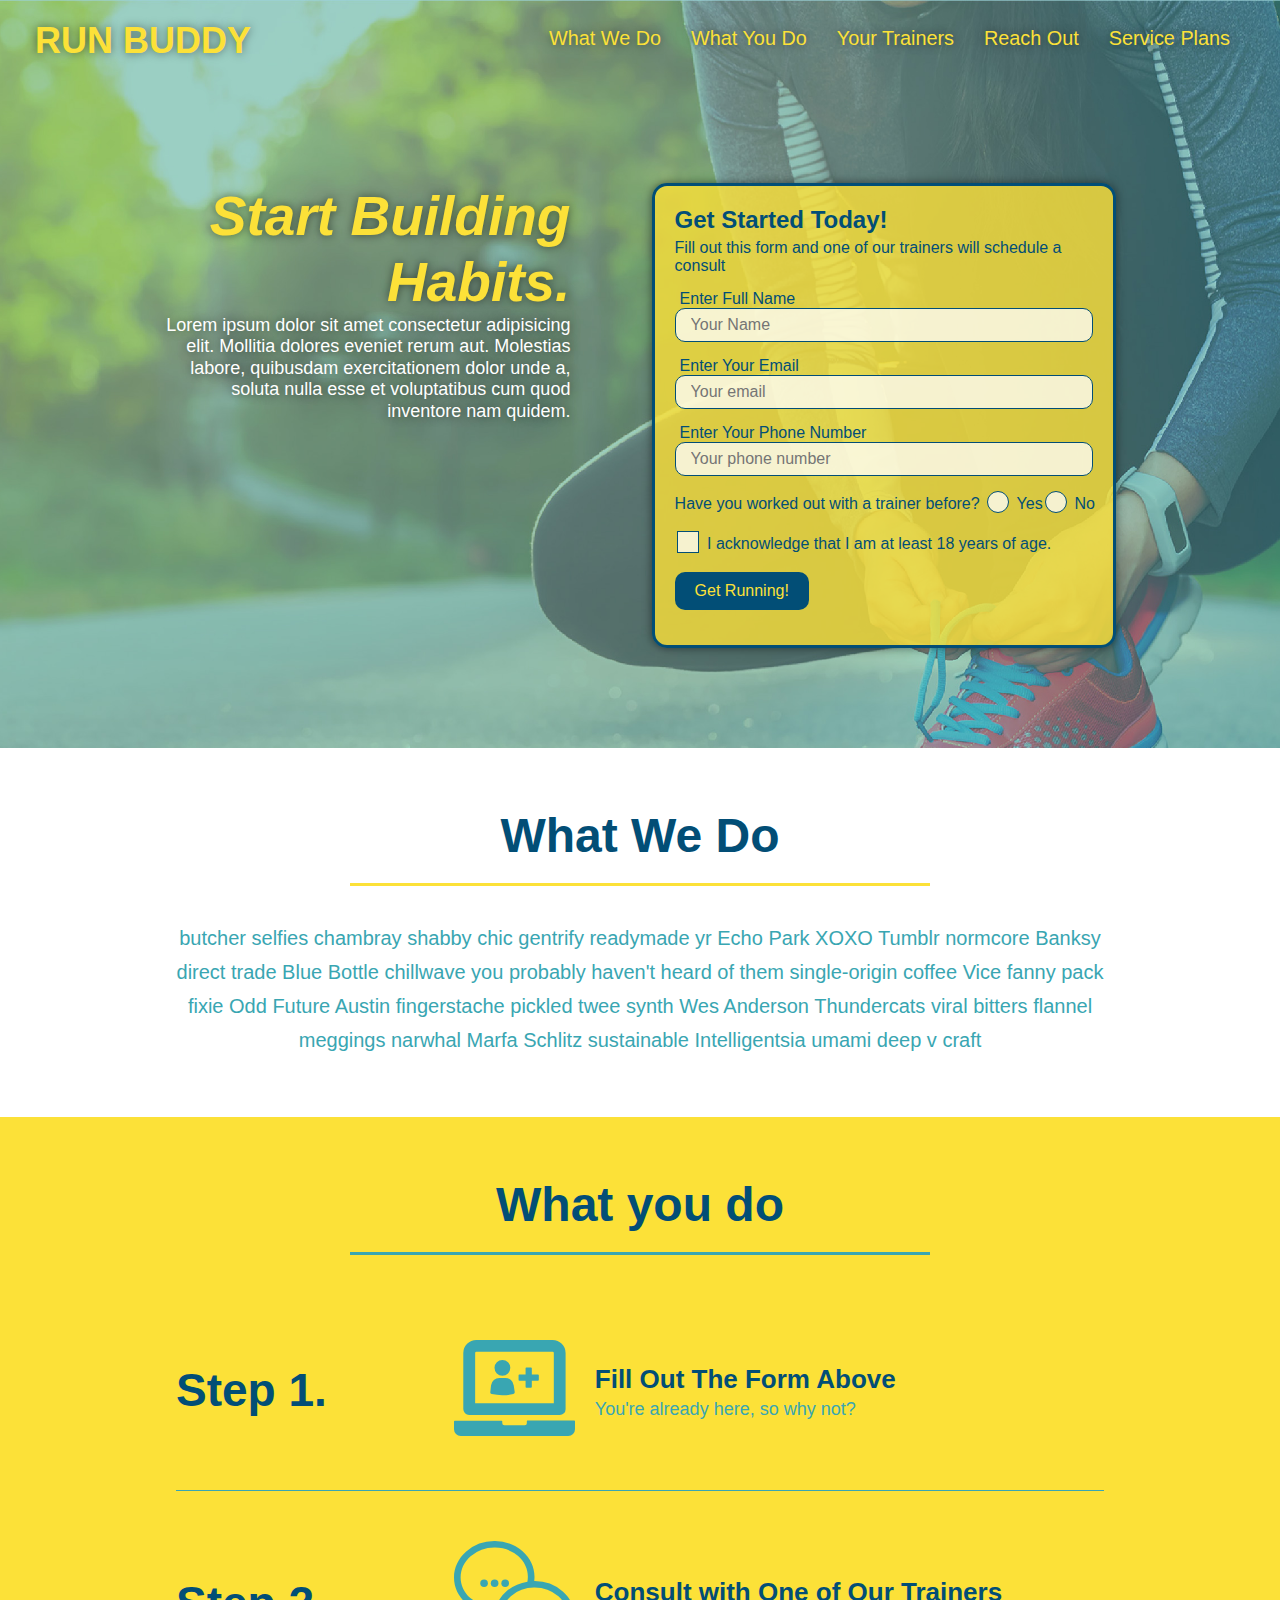
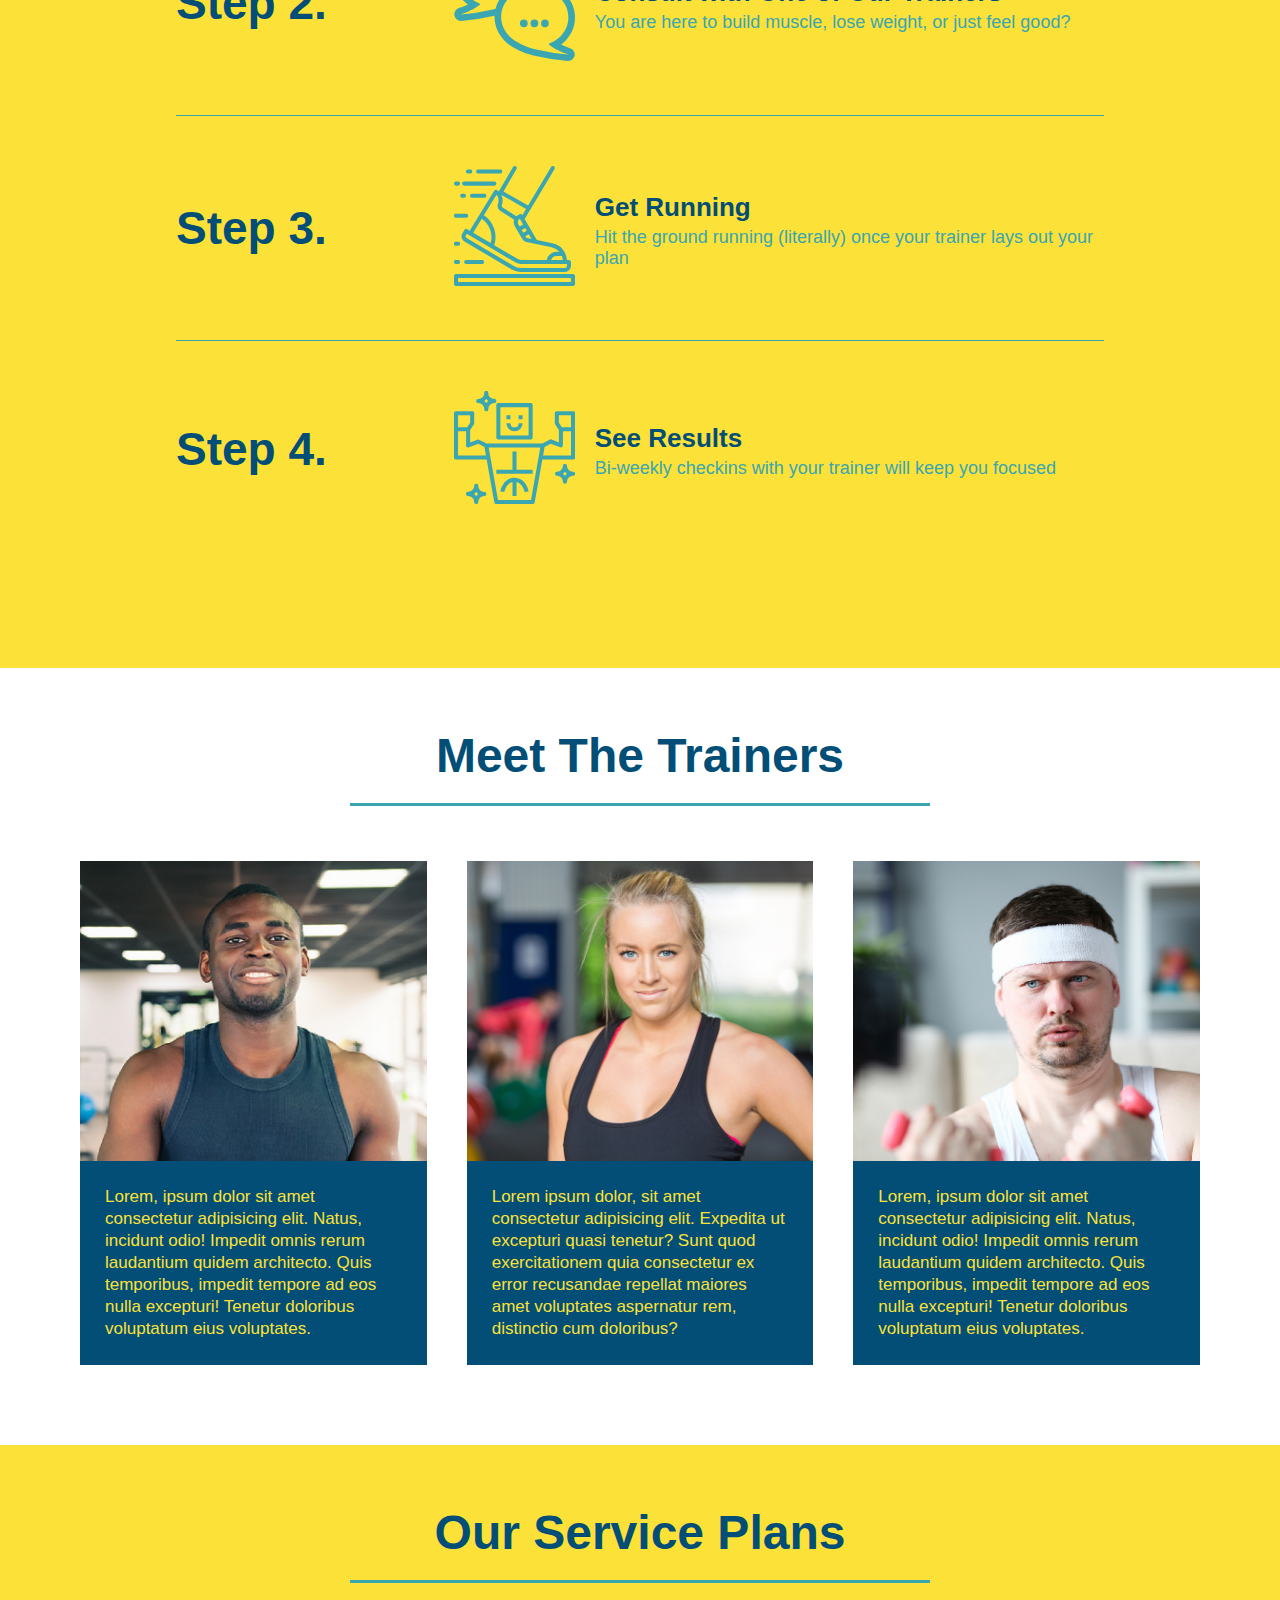
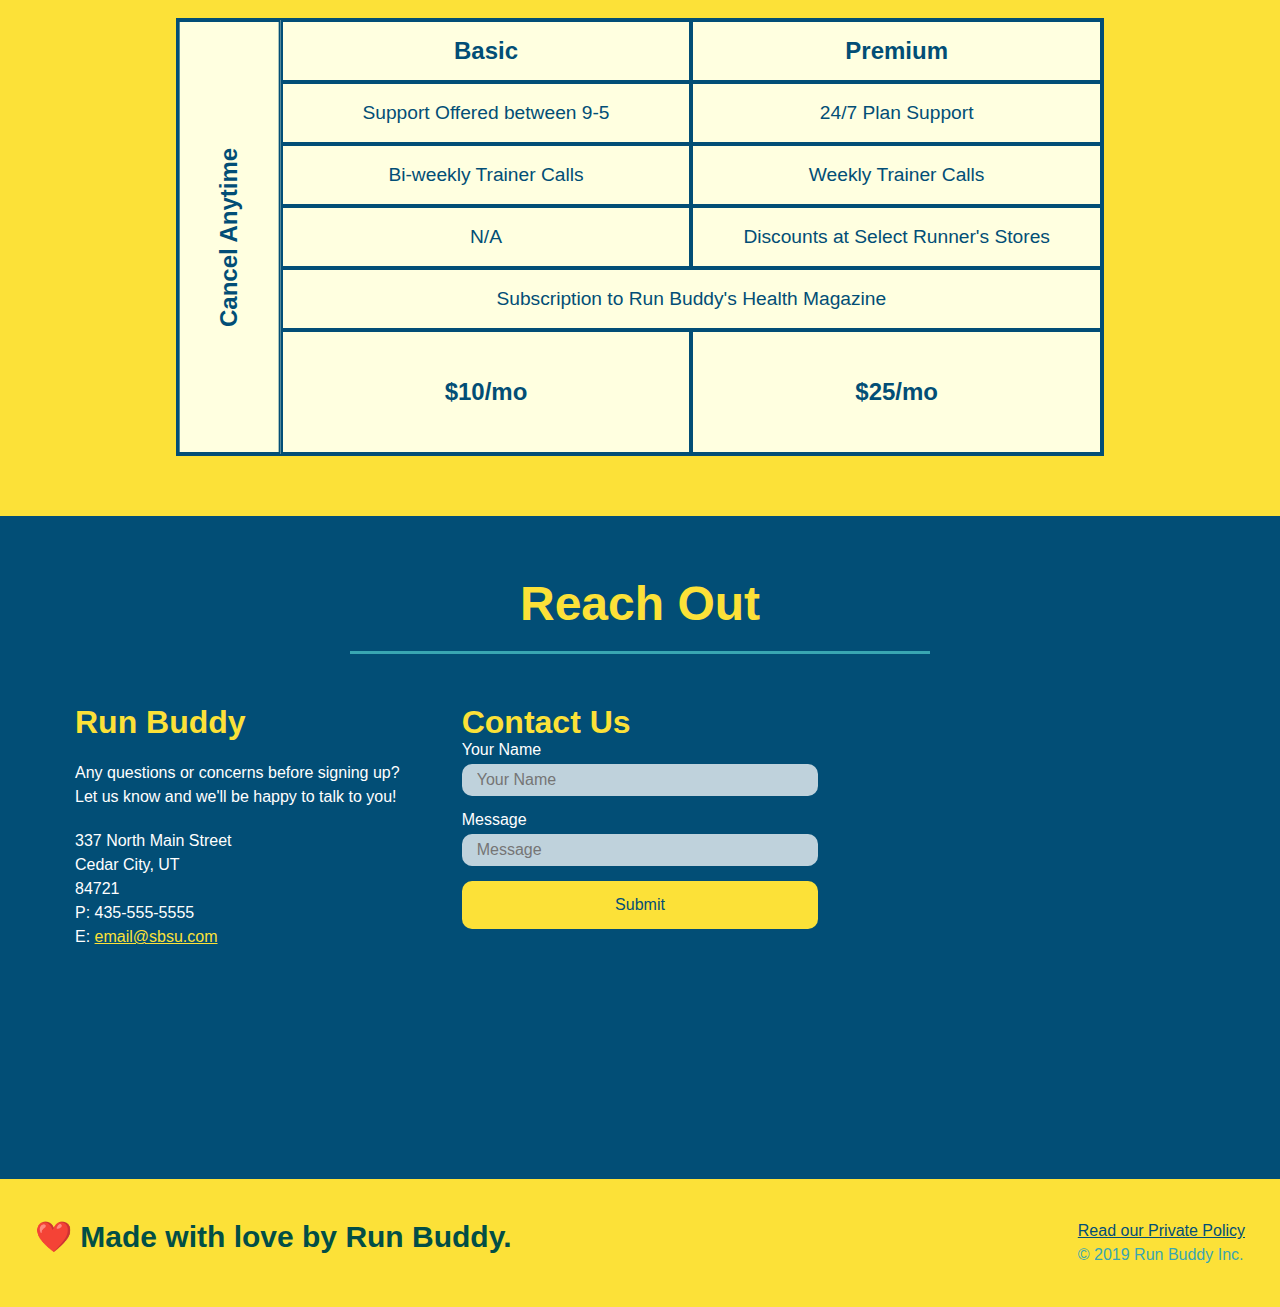
<file: index.html>
<!DOCTYPE html>
<html lang = 'en'>
    <head>
        <meta charset = 'UTF-8'/>
        <meta name="viewport" content="width=device-width, initial-scale=1.0" />
        <title>Run Buddy</title>
        <!--Stylesheet-->
        <link rel = 'stylesheet' href = 'assets/css/style.css'>
    </head>
    <body>
        <header>
            <h1>
               RUN BUDDY
            </h1>
            <nav>
                <!--Unordered List Element-->
                <ul>
                <!--List Item Element-->
                    <li>
                    <!--A link element-->
                        <a href='#what-we-do'>What We Do</a>
                    </li>
                    <li>
                        <a href='#what-you-do'>What You Do</a>
                    </li>
                    <li>
                        <a href='#your-trainers'>Your Trainers</a>
                    </li>
                    <li>
                        <a href='#reach-out'>Reach Out</a>
                    </li>
                    <li>
                        <a href='#service-plans'>Service Plans</a>
                    </li>
                </ul>
            </nav>
        </header>

        <!--hero/jumbotron-->
        <section class='hero'>
            <div class='hero-cta'>
                <!--New Hero text requested by Marketing Team -- Aug 1, 2020-->
                <h2>Start Building Habits.</h2>
                <p>Lorem ipsum dolor sit amet consectetur adipisicing elit. Mollitia dolores eveniet rerum aut. Molestias labore, quibusdam exercitationem dolor unde a, soluta nulla esse et voluptatibus cum quod inventore nam quidem.</p>
            </div>
            <div class='hero-form'>
                <h3>Get Started Today!</h3>
                <p>Fill out this form and one of our trainers will schedule a consult</p>
                <!--Beginning of the form-->
                <form>
                    <label for='name'>Enter Full Name</label>
                    <input class="form-input" type='text' placeholder="Your Name" name='name' id='name'>
                    <label for = 'email'>Enter Your Email</label>
                    <input class="form-input" type='email' placeholder='Your email' name='email' id='name'>
                    <label for="phone">Enter Your Phone Number</label>
                    <input class="form-input" type='tel' placeholder='Your phone number' name='phone' id='phone'>
                    <p>
                    Have you worked out with a trainer before?
                    <span class='radio-wrapper'>
                        <input type='radio' name='trainer-confirm' id='trainer-yes'>
                        <label for='trainer-yes'> Yes</label>
                    </span>
                    <span class='radio-wrapper'>
                        <input type='radio' name='trainer-confirm' id='trainer-no'>
                        <label for='trainer-no'> No</label>
                    </span>
                    </p>
                    <p>
                    <span class='checkbox-wrapper'>
                        <input type='checkbox' name='age-sign' id='age-confirm'>
                        <label for='age-confirm'>I acknowledge that I am at least 18 years of age. </label>
                    </span>
                    </p>
                    <p>
                    <button type='submit'>
                        Get Running!
                    </button>
                    </p>
                </form>
            </div>
        </section>

        <!--'what we do' section-->
        <section id='what-we-do' class='intro'>
            <div class = 'flex-row'>
            <h2 class='section-title primary-border'>What We Do</h2>
            </div>
            <div class='flex-row'>
            <p>
                butcher selfies chambray shabby chic gentrify readymade yr Echo Park XOXO Tumblr normcore Banksy direct trade Blue Bottle chillwave you probably haven't heard of them single-origin coffee Vice fanny pack fixie Odd Future Austin fingerstache pickled twee synth Wes Anderson Thundercats viral bitters flannel meggings narwhal Marfa Schlitz sustainable Intelligentsia umami deep v craft
            </p>
            </div>
        </section>

        <!--'what you do' section-->
        <section id='what-you-do' class='steps'>
            <div class = 'flex-row'>
            <h2 class='section-title secondary-border'>What you do</h2>
            </div>
            <div class= 'step'>
                <h3>Step 1.</h3>
                <div class='step-info'>
                    <div class='step-img'>
                        <img src='./assets/images/step-1.svg' alt=''/>
                    </div>
                    <div class='step-text'>
                        <h4>Fill Out The Form Above</h4>
                        <p>You're already here, so why not?</p>
                    </div>
                </div>
            </div>
            <div class= 'step'>
                <h3>Step 2.</h3>
                <div class='step-info'>
                    <div class='step-img'>
                        <img src='./assets/images/step-2.svg' alt=''/>
                    </div>
                    <div class='step-text'>
                        <h4>Consult with One of Our Trainers</h4>
                        <p>You are here to build muscle, lose weight, or just feel good?</p>
                    </div>
                </div>
            </div>
            <div class= 'step'>
                <h3>Step 3.</h3>
                <div class='step-info'>
                    <div class='step-img'>
                        <img src='./assets/images/step-3.svg' alt=''/>
                    </div>
                    <div class='step-text'>
                        <h4>Get Running</h4>
                        <p>Hit the ground running (literally) once your trainer lays out your plan</p>
                    </div>
                </div>
            </div>
            <div class= 'step'>
                <h3>Step 4.</h3>
                <div class='step-info'>
                    <div class='step-img'>
                        <img src='./assets/images/step-4.svg' alt=''/>
                    </div>
                    <div class='step-text'>
                        <h4>See Results</h4>
                        <p>Bi-weekly checkins with your trainer will keep you focused</p>
                    </div>
                </div>
            </div>
        </section>

        <!--'meet the trainers' section-->
        <section id = "your-trainers" >
            <div class = 'flex-row'>
            <h2 class='section-title secondary-border'>Meet The Trainers</h2>
            </div>
            <!--First Trainer-->
            <div class="trainers">
            <article class='trainer'>
                <div class='trainer-img trainer-1'>
                    <div>
                    <h3 class='trainer-name'>Arron Stephens</h3>
                    <h4 class='trainer-role'>Speed/Strength</h4>
                    </div>
                </div>
                <div class='trainer-bio'>
                    <h3 class='trainer-name'>Arron Stephens</h3>
                    <h4 class='trainer-role'>Speed/Strength</h4>
                    <p>
                        Lorem, ipsum dolor sit amet consectetur adipisicing elit. Natus, incidunt odio! Impedit omnis rerum laudantium quidem architecto. Quis temporibus, impedit tempore ad eos nulla excepturi! Tenetur doloribus voluptatum eius voluptates.
                    </p>
                </div>
            </article>
            <!--Second Trainer-->
            <article class='trainer'>
                <div class='trainer-img trainer-2'>
                    <div>
                    <h3 class='trainer-name'>Joanna Gill</h3>
                    <h4 class='trainer-role'>Endurance</h4>
                    </div>
                </div>
                <div class='trainer-bio'>
                    <h3 class='trainer-name'>Joanna Gill</h3>
                    <h4 class='trainer-role'>Endurance</h4>
                    <p>
                        Lorem ipsum dolor, sit amet consectetur adipisicing elit. Expedita ut excepturi quasi tenetur? Sunt quod exercitationem quia consectetur ex error recusandae repellat maiores amet voluptates aspernatur rem, distinctio cum doloribus?
                    </p>
                </div>
            </article>
            <!--Third Trainer-->
            <article class='trainer'>
                <div class='trainer-img trainer-3'>
                    <div>
                    <h3 class='trainer-name'>Harry 'The Headband' Smith</h3>
                    <h4 class='trainer-role'>Strength</h4>
                    </div>
                </div>
                <div class='trainer-bio'>
                    <h3 class='trainer-name'>Harry 'The Headband' Smith</h3>
                    <h4 class='trainer-role'>Strength</h4>
                    <p>
                        Lorem, ipsum dolor sit amet consectetur adipisicing elit. Natus, incidunt odio! Impedit omnis rerum laudantium quidem architecto. Quis temporibus, impedit tempore ad eos nulla excepturi! Tenetur doloribus voluptatum eius voluptates.
                    </p>
                </div>
            </article>
            </div>
        </section>
    
        <section id='service-plans' class='services'>
            <h2 class='section-title secondary-border' >Our Service Plans</h2>
            <div class='service-grid-wrapper'>
                <div class='service-grid-container'>
                    <div class='service-grid-item grid-head basic'>Basic</div>
                    <div class='service-grid-item grid-head premium'>Premium</div>
                    <div class='service-grid-item basic'>Support Offered between 9-5</div>
                    <div class='service-grid-item premium'>24/7 Plan Support</div>
                    <div class='service-grid-item basic'>Bi-weekly Trainer Calls</div>
                    <div class='service-grid-item premium'>Weekly Trainer Calls</div>
                    <div class='service-grid-item basic'>N/A</div>
                    <div class='service-grid-item premium'>Discounts at Select Runner's Stores</div>
                    <div class='service-grid-item both '>Subscription to Run Buddy's Health Magazine</div>
                    <div class='service-grid-item grid-price basic'>$10/mo</div>
                    <div class='service-grid-item grid-price premium'>$25/mo</div>
                    <div class='service-grid-item cancel'>Cancel Anytime</div>
                    
                </div>
            </div>

        </section>
        <!--'reach out' section-->
        <section id='reach-out' class ='contact'>
            <div class = 'flex-row'>
            <h2 class='section-title secondary-border' >Reach Out</h2>
            </div>
            <div class='contact-info'>
            <div>
                <h3>Run Buddy</h3>
                <p>
                    Any questions or concerns before signing up?
                    <br />
                    Let us know and we'll be happy to talk to you!
                </p>

                <address>
                    337 North Main Street <br />
                    Cedar City, UT <br />
                    84721 <br />
                    P: 435-555-5555 <br />
                    E: <a href = 'mailto:yes@google.com'>email@sbsu.com</a>
                </address>

            </div>
<!--New Contact Form requested from Sales Team -- Aug 1, 2020-->
            <div class='contact-form'>
                <h3>Contact Us</h3>
                <form>
                    <label for='contact-name'>Your Name</label>
                    <input type='text' id='contact-name' placeholder='Your Name' for='name'/>

                    <label for='contact-message'>Message</label>
                    <input type='textarea'  id='contact-message' placeholder = 'Message' rows='4' col='30'>

                    <button type='submit'>Submit</button>
                </form>
            </div>

            <iframe src="https://www.google.com/maps/embed?pb=!1m18!1m12!1m3!1d3157.5242535482143!2d-113.06472458506946!3d37.68388522515731!2m3!1f0!2f0!3f0!3m2!1i1024!2i768!4f13.1!3m3!1m2!1s0x80b561a5a0c14a91%3A0xc4d1eabc62344f49!2s377%20N%20Main%20St%2C%20Cedar%20City%2C%20UT%2084721!5e0!3m2!1sen!2sus!4v1595877227488!5m2!1sen!2sus" 
                height: 600px;
                width: 600px;
                style="border:0;" 
                allowfullscreen 
                aria-hidden="false" 
                tabindex="0"></iframe>
                

                
            </div>
        </section>

        <!--Footer-->
        <footer>
            <h2>❤️ Made with love by Run Buddy.</h2>
            <div>
            <a href = '#'>Read our Private Policy</a><br>
            &copy; 2019 Run Buddy Inc.
            </div>
        </footer>
    </body>
</html>
</file>
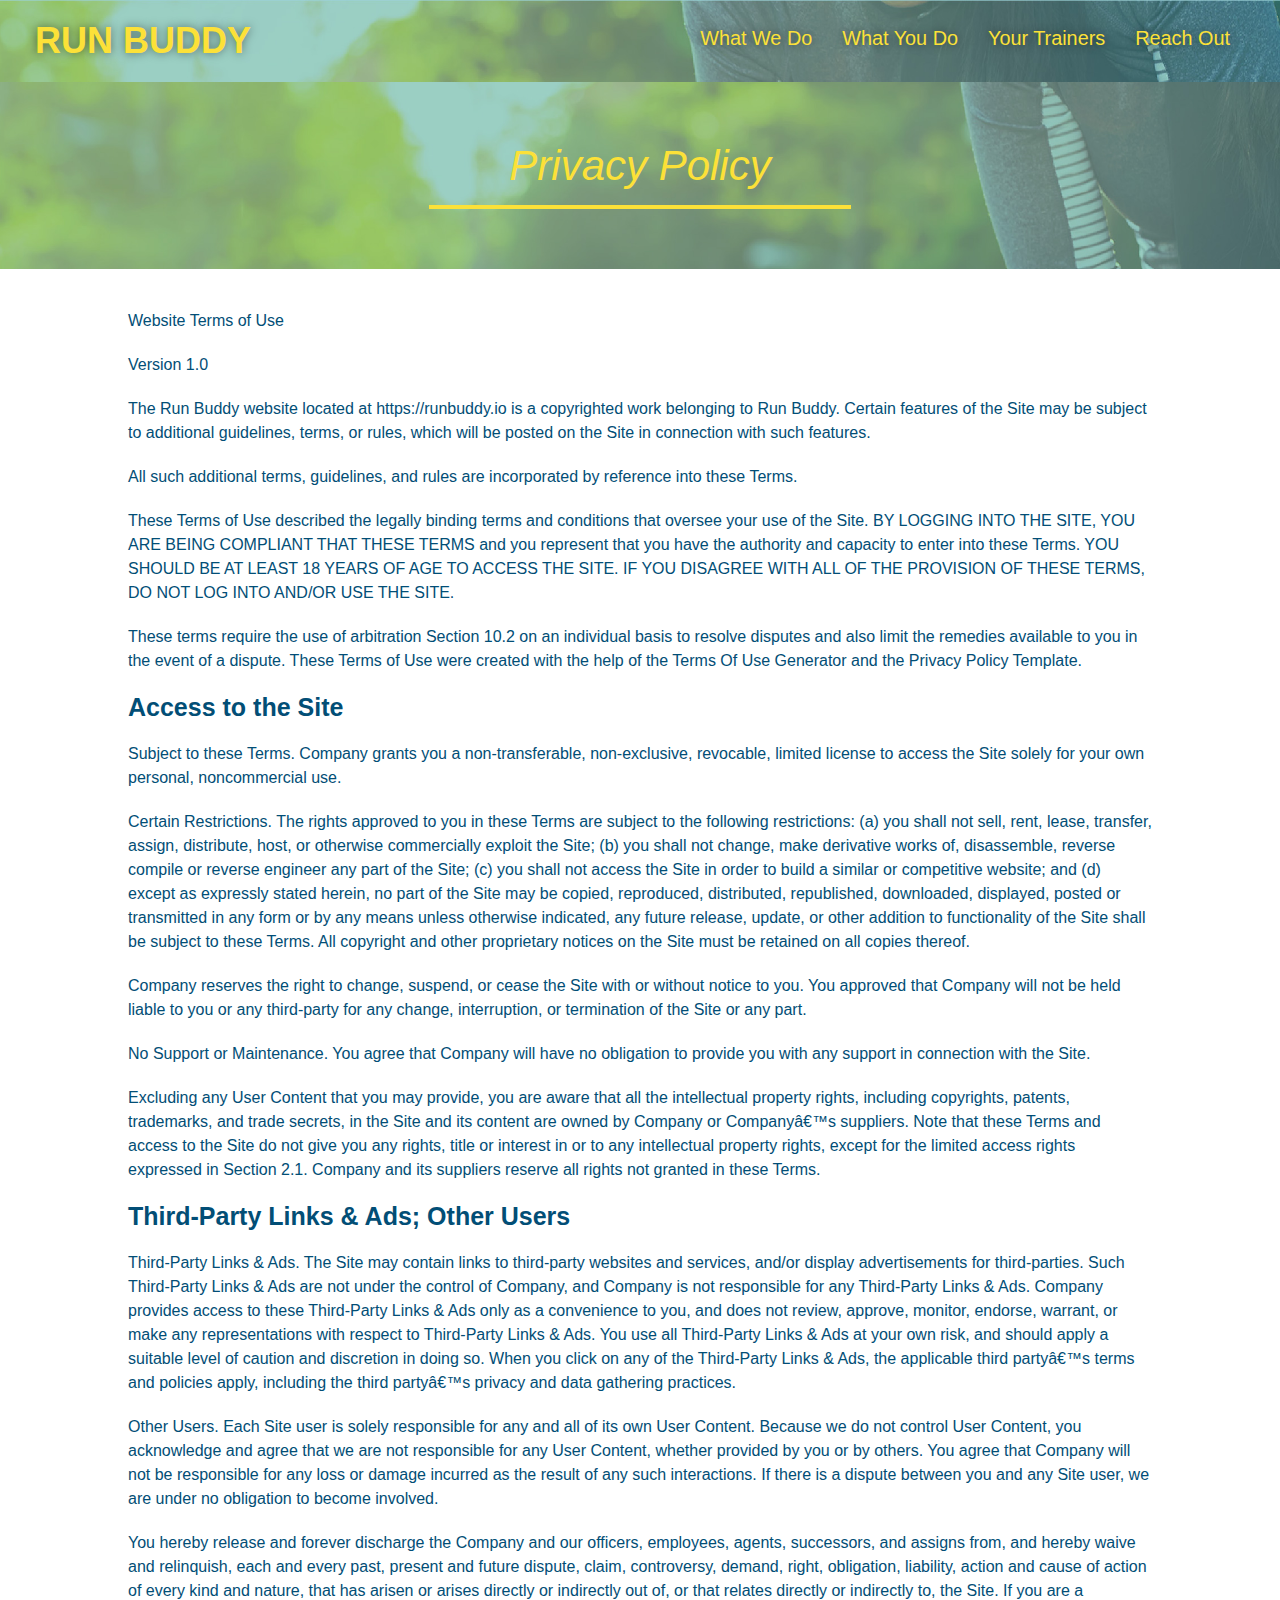
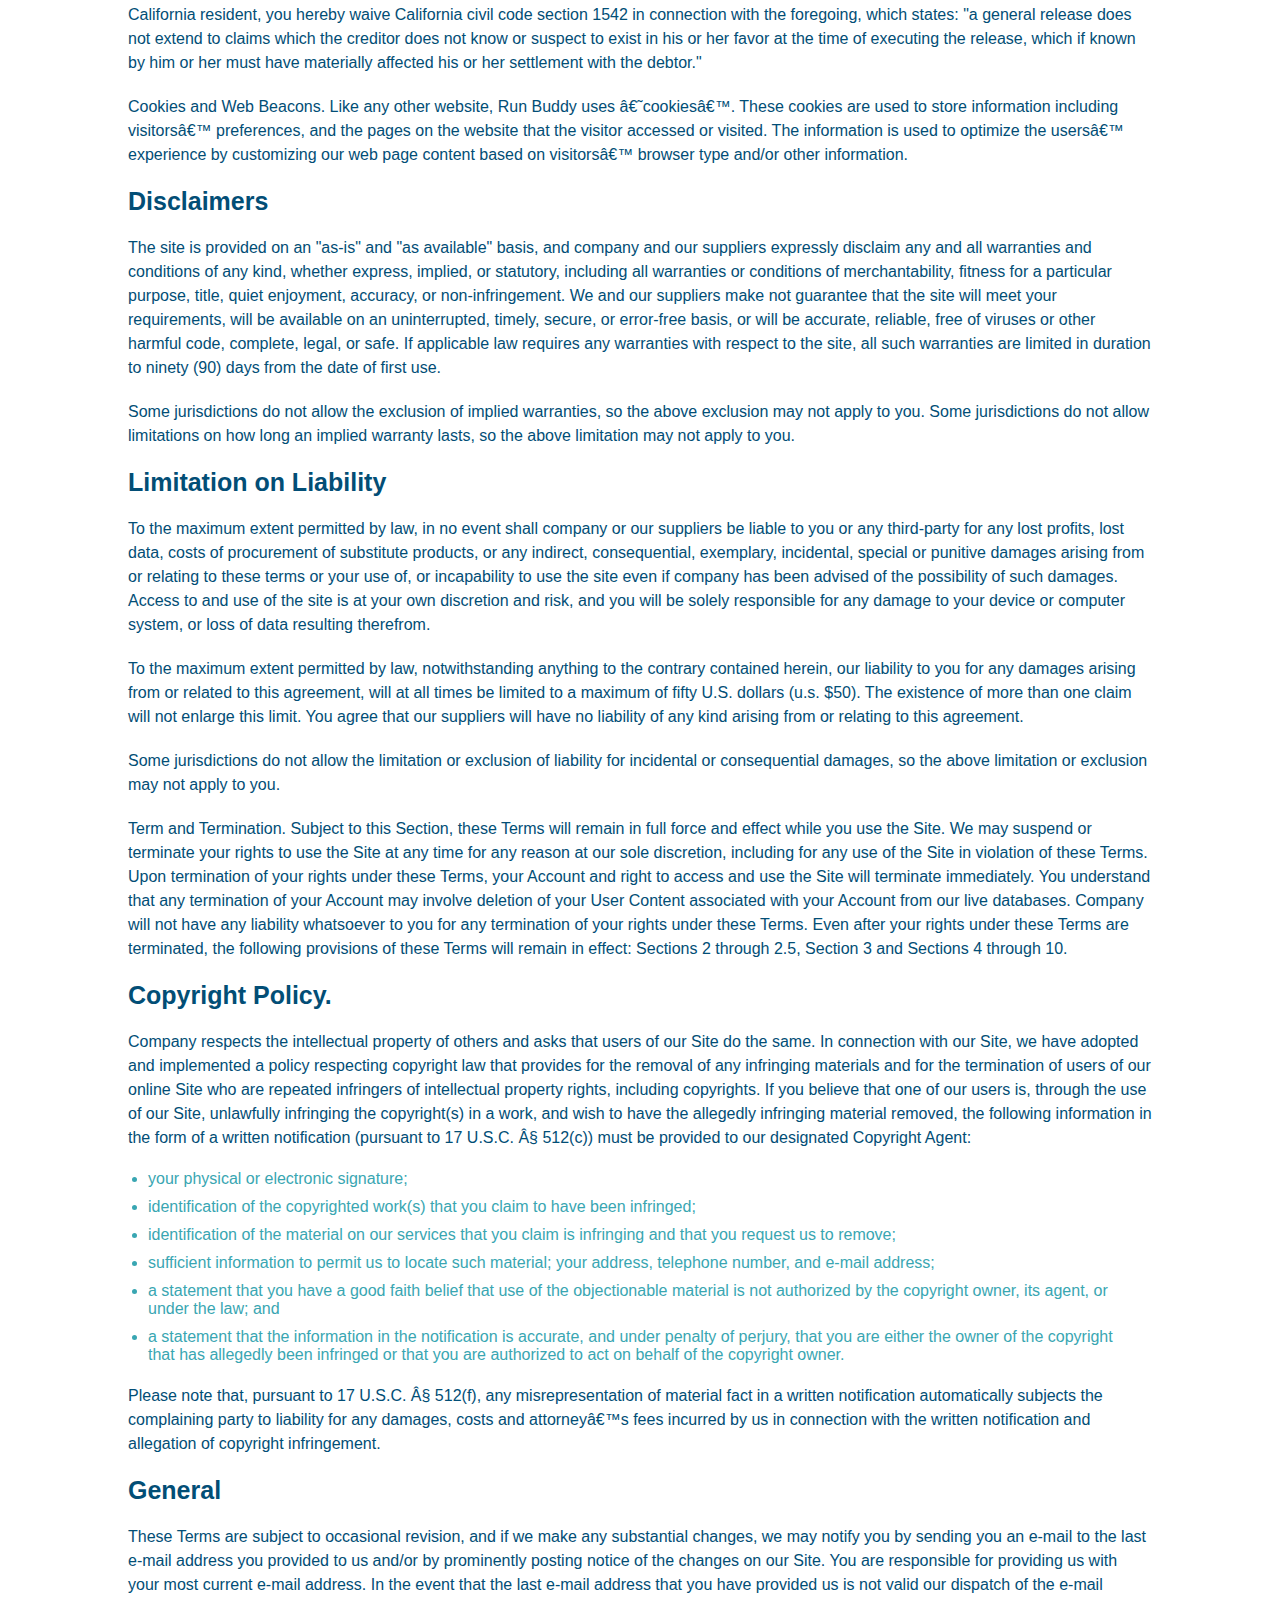
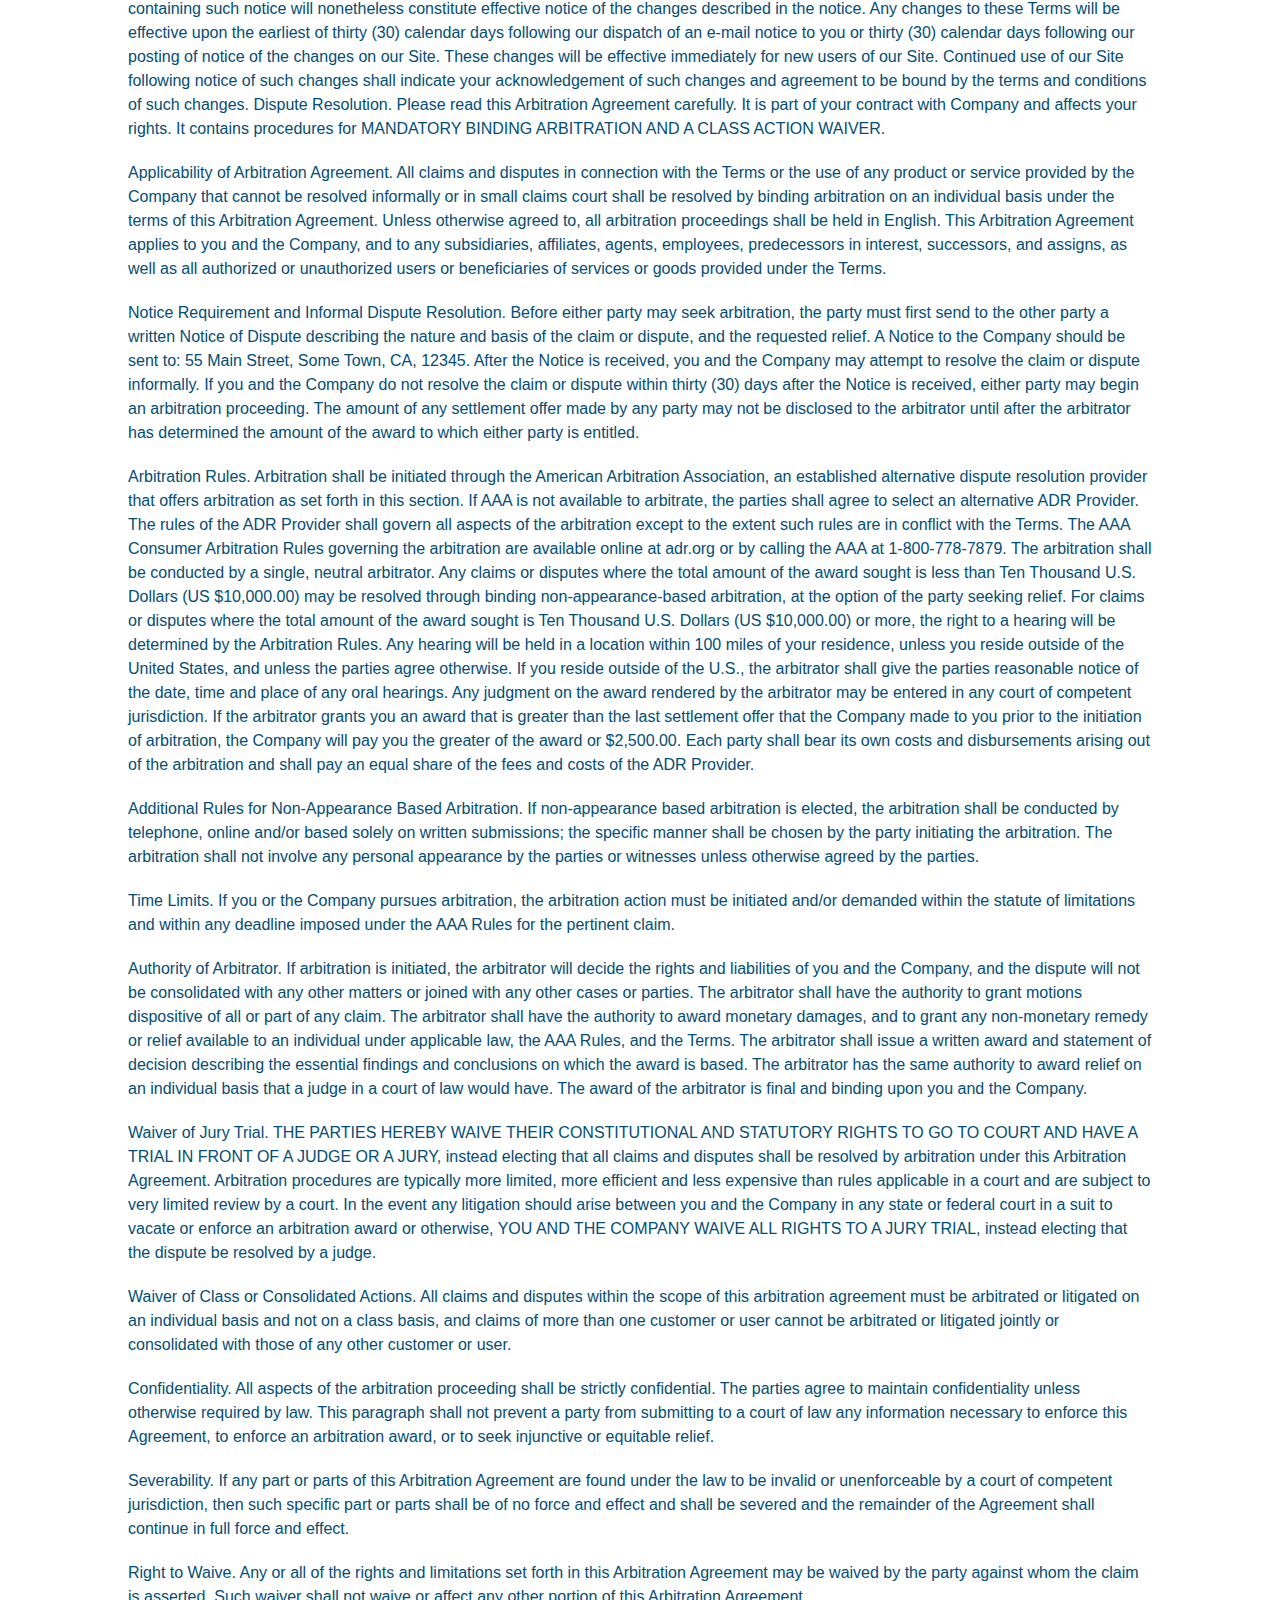
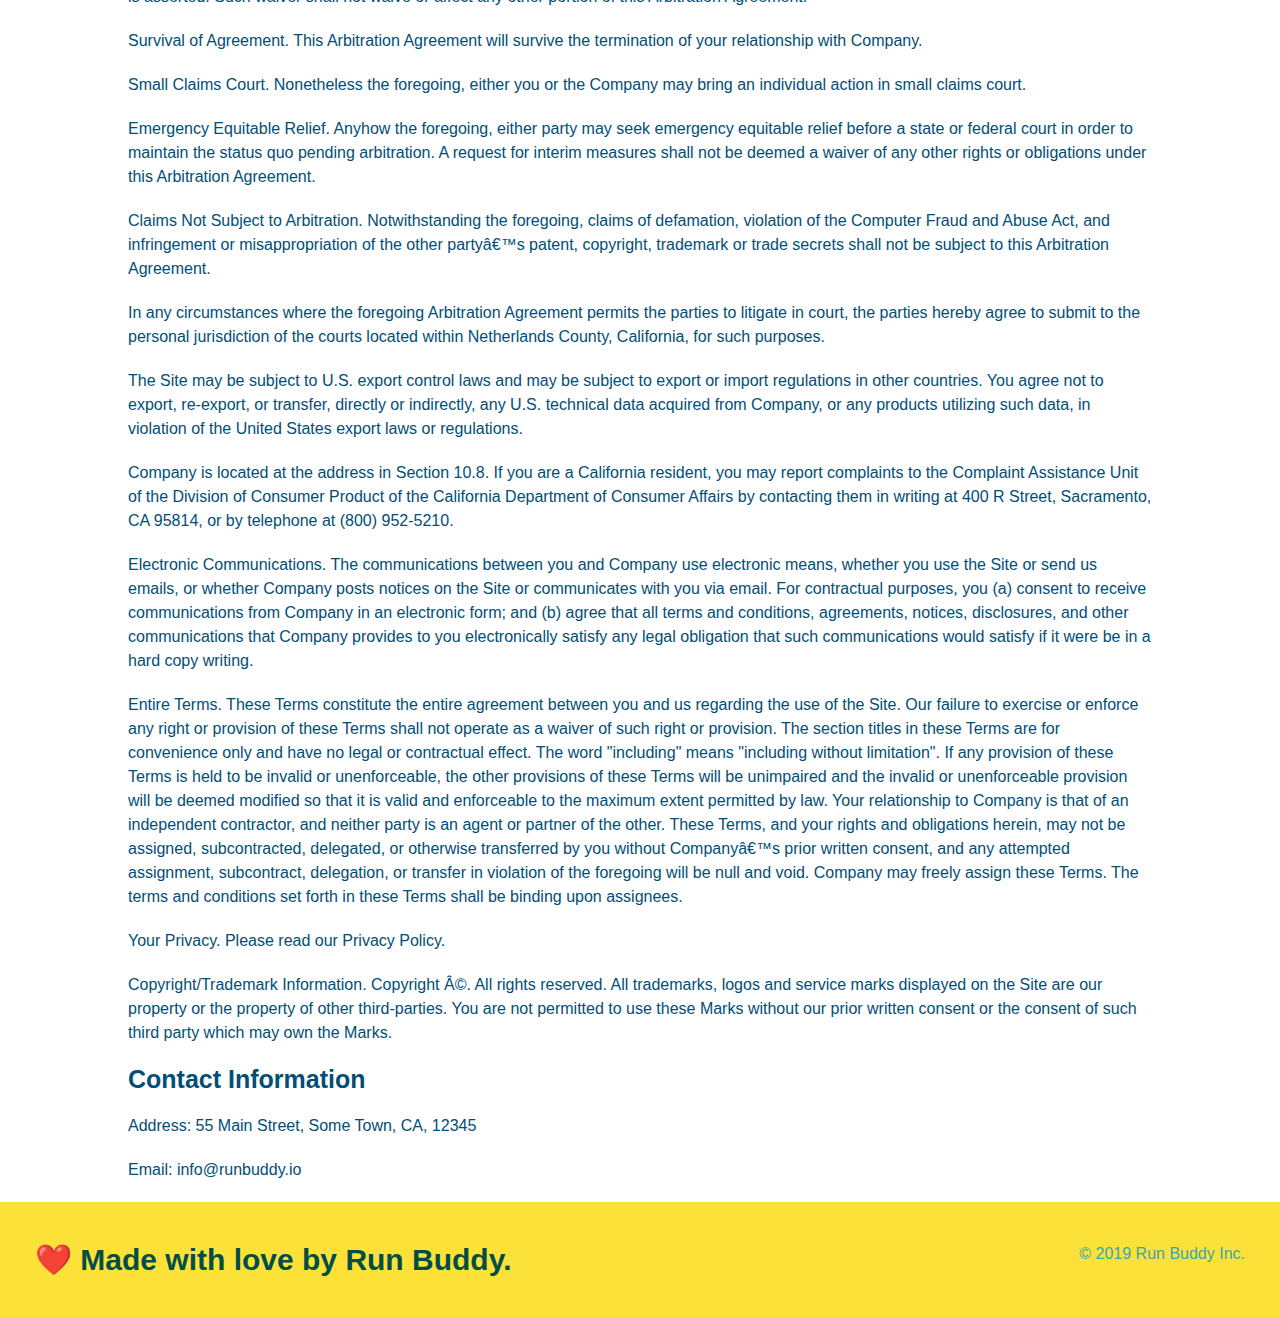
<file: private-policy.html>
<!DOCTYPE html>
<html lang='en'>
<head>
    <meta charset= 'UTF-8'>
    <meta name="viewport" content="width=device-width, initial-scale=1.0" />
    <title>Privacy Policy - Run Buddy</title>
    <link rel='stylesheet' href='./assets/css/style.css'/>
    <link rel='stylesheet' href='./assets/css/secondary-assets.css'/>

</head>
<body>
    <header>
        <h1>
           RUN BUDDY
        </h1>
        <nav>
            <!--Unordered List Element-->
            <ul>
            <!--List Item Element-->
                <li>
                <!--A link element-->
                    <a href='./index.html#what-we-do'>What We Do</a>
                </li>
                <li>
                    <a href='./index.html#what-you-do'>What You Do</a>
                </li>
                <li>
                    <a href='./index.html#your-trainers'>Your Trainers</a>
                </li>
                <li>
                    <a href='./index.html#reach-out'>Reach Out</a>
                </li>
            </ul>
        </nav>
    </header>
    <section class='hero'>
        <h2 class = 'page-title'>Privacy Policy</h2>
    </section>
    <article class='secondary-content'>

      <p>
        Website Terms of Use
      </p>

      <p>
        Version 1.0
      </p>

      <p>
        The Run Buddy website located at https://runbuddy.io is a copyrighted work belonging to Run Buddy. Certain
        features of the Site may be subject to additional guidelines, terms, or rules, which will be posted on the Site
        in connection with such features.
      </p>

      <p>
        All such additional terms, guidelines, and rules are incorporated by reference into these Terms.
      </p>

      <p>
        These Terms of Use described the legally binding terms and conditions that oversee your use of the Site. BY
        LOGGING INTO THE SITE, YOU ARE BEING COMPLIANT THAT THESE TERMS and you represent that you have the authority
        and capacity to enter into these Terms. YOU SHOULD BE AT LEAST 18 YEARS OF AGE TO ACCESS THE SITE. IF YOU
        DISAGREE WITH ALL OF THE PROVISION OF THESE TERMS, DO NOT LOG INTO AND/OR USE THE SITE.
      </p>

      <p>
        These terms require the use of arbitration Section 10.2 on an individual basis to resolve disputes and also
        limit the remedies available to you in the event of a dispute. These Terms of Use were created with the help of
        the Terms Of Use Generator and the Privacy Policy Template.
      </p>

      <h3>
        Access to the Site
      </h3>

      <p>
        Subject to these Terms. Company grants you a non-transferable, non-exclusive, revocable, limited license to
        access the Site solely for your own personal, noncommercial use.
      </p>

      <p>
        Certain Restrictions. The rights approved to you in these Terms are subject to the following restrictions: (a)
        you shall not sell, rent, lease, transfer, assign, distribute, host, or otherwise commercially exploit the Site;
        (b) you shall not change, make derivative works of, disassemble, reverse compile or reverse engineer any part of
        the Site; (c) you shall not access the Site in order to build a similar or competitive website; and (d) except
        as expressly stated herein, no part of the Site may be copied, reproduced, distributed, republished, downloaded,
        displayed, posted or transmitted in any form or by any means unless otherwise indicated, any future release,
        update, or other addition to functionality of the Site shall be subject to these Terms. All copyright and other
        proprietary notices on the Site must be retained on all copies thereof.
      </p>

      <p>
        Company reserves the right to change, suspend, or cease the Site with or without notice to you. You approved
        that Company will not be held liable to you or any third-party for any change, interruption, or termination of
        the Site or any part.
      </p>

      <p>
        No Support or Maintenance. You agree that Company will have no obligation to provide you with any support in
        connection with the Site.
      </p>

      <p>
        Excluding any User Content that you may provide, you are aware that all the intellectual property rights,
        including copyrights, patents, trademarks, and trade secrets, in the Site and its content are owned by Company
        or Companyâ€™s suppliers. Note that these Terms and access to the Site do not give you any rights, title or
        interest in or to any intellectual property rights, except for the limited access rights expressed in Section
        2.1. Company and its suppliers reserve all rights not granted in these Terms.
      </p>

      <h3>
        Third-Party Links & Ads; Other Users
      </h3>

      <p>
        Third-Party Links & Ads. The Site may contain links to third-party websites and services, and/or display
        advertisements for third-parties. Such Third-Party Links & Ads are not under the control of Company, and Company
        is not responsible for any Third-Party Links & Ads. Company provides access to these Third-Party Links & Ads
        only as a convenience to you, and does not review, approve, monitor, endorse, warrant, or make any
        representations with respect to Third-Party Links & Ads. You use all Third-Party Links & Ads at your own risk,
        and should apply a suitable level of caution and discretion in doing so. When you click on any of the
        Third-Party Links & Ads, the applicable third partyâ€™s terms and policies apply, including the third partyâ€™s
        privacy and data gathering practices.
      </p>

      <p>
        Other Users. Each Site user is solely responsible for any and all of its own User Content. Because we do not
        control User Content, you acknowledge and agree that we are not responsible for any User Content, whether
        provided by you or by others. You agree that Company will not be responsible for any loss or damage incurred as
        the result of any such interactions. If there is a dispute between you and any Site user, we are under no
        obligation to become involved.
      </p>

      <p>
        You hereby release and forever discharge the Company and our officers, employees, agents, successors, and
        assigns from, and hereby waive and relinquish, each and every past, present and future dispute, claim,
        controversy, demand, right, obligation, liability, action and cause of action of every kind and nature, that has
        arisen or arises directly or indirectly out of, or that relates directly or indirectly to, the Site. If you are
        a California resident, you hereby waive California civil code section 1542 in connection with the foregoing,
        which states: "a general release does not extend to claims which the creditor does not know or suspect to exist
        in his or her favor at the time of executing the release, which if known by him or her must have materially
        affected his or her settlement with the debtor."
      </p>

      <p>
        Cookies and Web Beacons. Like any other website, Run Buddy uses â€˜cookiesâ€™. These cookies are used to store
        information including visitorsâ€™ preferences, and the pages on the website that the visitor accessed or visited.
        The information is used to optimize the usersâ€™ experience by customizing our web page content based on visitorsâ€™
        browser type and/or other information.
      </p>

      <h3>
        Disclaimers
      </h3>

      <p>
        The site is provided on an "as-is" and "as available" basis, and company and our suppliers expressly disclaim
        any and all warranties and conditions of any kind, whether express, implied, or statutory, including all
        warranties or conditions of merchantability, fitness for a particular purpose, title, quiet enjoyment, accuracy,
        or non-infringement. We and our suppliers make not guarantee that the site will meet your requirements, will be
        available on an uninterrupted, timely, secure, or error-free basis, or will be accurate, reliable, free of
        viruses or other harmful code, complete, legal, or safe. If applicable law requires any warranties with respect
        to the site, all such warranties are limited in duration to ninety (90) days from the date of first use.
      </p>

      <p>
        Some jurisdictions do not allow the exclusion of implied warranties, so the above exclusion may not apply to
        you. Some jurisdictions do not allow limitations on how long an implied warranty lasts, so the above limitation
        may not apply to you.
      </p>

      <h3>
        Limitation on Liability
      </h3>

      <p>
        To the maximum extent permitted by law, in no event shall company or our suppliers be liable to you or any
        third-party for any lost profits, lost data, costs of procurement of substitute products, or any indirect,
        consequential, exemplary, incidental, special or punitive damages arising from or relating to these terms or
        your use of, or incapability to use the site even if company has been advised of the possibility of such
        damages. Access to and use of the site is at your own discretion and risk, and you will be solely responsible
        for any damage to your device or computer system, or loss of data resulting therefrom.
      </p>

      <p>
        To the maximum extent permitted by law, notwithstanding anything to the contrary contained herein, our liability
        to you for any damages arising from or related to this agreement, will at all times be limited to a maximum of
        fifty U.S. dollars (u.s. $50). The existence of more than one claim will not enlarge this limit. You agree that
        our suppliers will have no liability of any kind arising from or relating to this agreement.
      </p>

      <p>
        Some jurisdictions do not allow the limitation or exclusion of liability for incidental or consequential
        damages, so the above limitation or exclusion may not apply to you.
      </p>

      <p>
        Term and Termination. Subject to this Section, these Terms will remain in full force and effect while you use
        the Site. We may suspend or terminate your rights to use the Site at any time for any reason at our sole
        discretion, including for any use of the Site in violation of these Terms. Upon termination of your rights under
        these Terms, your Account and right to access and use the Site will terminate immediately. You understand that
        any termination of your Account may involve deletion of your User Content associated with your Account from our
        live databases. Company will not have any liability whatsoever to you for any termination of your rights under
        these Terms. Even after your rights under these Terms are terminated, the following provisions of these Terms
        will remain in effect: Sections 2 through 2.5, Section 3 and Sections 4 through 10.
      </p>

      <h3>
        Copyright Policy.
      </h3>

      <p>
        Company respects the intellectual property of others and asks that users of our Site do the same. In connection
        with our Site, we have adopted and implemented a policy respecting copyright law that provides for the removal
        of any infringing materials and for the termination of users of our online Site who are repeated infringers of
        intellectual property rights, including copyrights. If you believe that one of our users is, through the use of
        our Site, unlawfully infringing the copyright(s) in a work, and wish to have the allegedly infringing material
        removed, the following information in the form of a written notification (pursuant to 17 U.S.C. Â§ 512(c)) must
        be provided to our designated Copyright Agent:
      </p>

      <ul>
        <li>
          your physical or electronic signature;
        </li>
        <li>
          identification of the copyrighted work(s) that you claim to have been infringed;
        </li>
        <li>
          identification of the material on our services that you claim is infringing and that you request us to remove;
        </li>
        <li>
          sufficient information to permit us to locate such material; your address, telephone number, and e-mail
          address;
        </li>
        <li>
          a statement that you have a good faith belief that use of the objectionable material is not authorized by the
          copyright owner, its agent, or under the law; and
        </li>
        <li>
          a statement that the information in the notification is accurate, and under penalty of perjury, that you are
          either the owner of the copyright that has allegedly been infringed or that you are authorized to act on
          behalf of the copyright owner.
        </li>
      </ul>

      <p>
        Please note that, pursuant to 17 U.S.C. Â§ 512(f), any misrepresentation of material fact in a written
        notification automatically subjects the complaining party to liability for any damages, costs and attorneyâ€™s
        fees incurred by us in connection with the written notification and allegation of copyright infringement.
      </p>

      <h3>
        General
      </h3>

      <p>
        These Terms are subject to occasional revision, and if we make any substantial changes, we may notify you by
        sending you an e-mail to the last e-mail address you provided to us and/or by prominently posting notice of the
        changes on our Site. You are responsible for providing us with your most current e-mail address. In the event
        that the last e-mail address that you have provided us is not valid our dispatch of the e-mail containing such
        notice will nonetheless constitute effective notice of the changes described in the notice. Any changes to these
        Terms will be effective upon the earliest of thirty (30) calendar days following our dispatch of an e-mail
        notice to you or thirty (30) calendar days following our posting of notice of the changes on our Site. These
        changes will be effective immediately for new users of our Site. Continued use of our Site following notice of
        such changes shall indicate your acknowledgement of such changes and agreement to be bound by the terms and
        conditions of such changes. Dispute Resolution. Please read this Arbitration Agreement carefully. It is part of
        your contract with Company and affects your rights. It contains procedures for MANDATORY BINDING ARBITRATION AND
        A CLASS ACTION WAIVER.
      </p>

      <p>
        Applicability of Arbitration Agreement. All claims and disputes in connection with the Terms or the use of any
        product or service provided by the Company that cannot be resolved informally or in small claims court shall be
        resolved by binding arbitration on an individual basis under the terms of this Arbitration Agreement. Unless
        otherwise agreed to, all arbitration proceedings shall be held in English. This Arbitration Agreement applies to
        you and the Company, and to any subsidiaries, affiliates, agents, employees, predecessors in interest,
        successors, and assigns, as well as all authorized or unauthorized users or beneficiaries of services or goods
        provided under the Terms.
      </p>

      <p>
        Notice Requirement and Informal Dispute Resolution. Before either party may seek arbitration, the party must
        first send to the other party a written Notice of Dispute describing the nature and basis of the claim or
        dispute, and the requested relief. A Notice to the Company should be sent to: 55 Main Street, Some Town, CA,
        12345. After the Notice is received, you and the Company may attempt to resolve the claim or dispute informally.
        If you and the Company do not resolve the claim or dispute within thirty (30) days after the Notice is received,
        either party may begin an arbitration proceeding. The amount of any settlement offer made by any party may not
        be disclosed to the arbitrator until after the arbitrator has determined the amount of the award to which either
        party is entitled.
      </p>

      <p>
        Arbitration Rules. Arbitration shall be initiated through the American Arbitration Association, an established
        alternative dispute resolution provider that offers arbitration as set forth in this section. If AAA is not
        available to arbitrate, the parties shall agree to select an alternative ADR Provider. The rules of the ADR
        Provider shall govern all aspects of the arbitration except to the extent such rules are in conflict with the
        Terms. The AAA Consumer Arbitration Rules governing the arbitration are available online at adr.org or by
        calling the AAA at 1-800-778-7879. The arbitration shall be conducted by a single, neutral arbitrator. Any
        claims or disputes where the total amount of the award sought is less than Ten Thousand U.S. Dollars (US
        $10,000.00) may be resolved through binding non-appearance-based arbitration, at the option of the party seeking
        relief. For claims or disputes where the total amount of the award sought is Ten Thousand U.S. Dollars (US
        $10,000.00) or more, the right to a hearing will be determined by the Arbitration Rules. Any hearing will be
        held in a location within 100 miles of your residence, unless you reside outside of the United States, and
        unless the parties agree otherwise. If you reside outside of the U.S., the arbitrator shall give the parties
        reasonable notice of the date, time and place of any oral hearings. Any judgment on the award rendered by the
        arbitrator may be entered in any court of competent jurisdiction. If the arbitrator grants you an award that is
        greater than the last settlement offer that the Company made to you prior to the initiation of arbitration, the
        Company will pay you the greater of the award or $2,500.00. Each party shall bear its own costs and
        disbursements arising out of the arbitration and shall pay an equal share of the fees and costs of the ADR
        Provider.
      </p>

      <p>
        Additional Rules for Non-Appearance Based Arbitration. If non-appearance based arbitration is elected, the
        arbitration shall be conducted by telephone, online and/or based solely on written submissions; the specific
        manner shall be chosen by the party initiating the arbitration. The arbitration shall not involve any personal
        appearance by the parties or witnesses unless otherwise agreed by the parties.
      </p>

      <p>
        Time Limits. If you or the Company pursues arbitration, the arbitration action must be initiated and/or demanded
        within the statute of limitations and within any deadline imposed under the AAA Rules for the pertinent claim.
      </p>

      <p>
        Authority of Arbitrator. If arbitration is initiated, the arbitrator will decide the rights and liabilities of
        you and the Company, and the dispute will not be consolidated with any other matters or joined with any other
        cases or parties. The arbitrator shall have the authority to grant motions dispositive of all or part of any
        claim. The arbitrator shall have the authority to award monetary damages, and to grant any non-monetary remedy
        or relief available to an individual under applicable law, the AAA Rules, and the Terms. The arbitrator shall
        issue a written award and statement of decision describing the essential findings and conclusions on which the
        award is based. The arbitrator has the same authority to award relief on an individual basis that a judge in a
        court of law would have. The award of the arbitrator is final and binding upon you and the Company.
      </p>

      <p>
        Waiver of Jury Trial. THE PARTIES HEREBY WAIVE THEIR CONSTITUTIONAL AND STATUTORY RIGHTS TO GO TO COURT AND HAVE
        A TRIAL IN FRONT OF A JUDGE OR A JURY, instead electing that all claims and disputes shall be resolved by
        arbitration under this Arbitration Agreement. Arbitration procedures are typically more limited, more efficient
        and less expensive than rules applicable in a court and are subject to very limited review by a court. In the
        event any litigation should arise between you and the Company in any state or federal court in a suit to vacate
        or enforce an arbitration award or otherwise, YOU AND THE COMPANY WAIVE ALL RIGHTS TO A JURY TRIAL, instead
        electing that the dispute be resolved by a judge.
      </p>

      <p>
        Waiver of Class or Consolidated Actions. All claims and disputes within the scope of this arbitration agreement
        must be arbitrated or litigated on an individual basis and not on a class basis, and claims of more than one
        customer or user cannot be arbitrated or litigated jointly or consolidated with those of any other customer or
        user.
      </p>

      <p>
        Confidentiality. All aspects of the arbitration proceeding shall be strictly confidential. The parties agree to
        maintain confidentiality unless otherwise required by law. This paragraph shall not prevent a party from
        submitting to a court of law any information necessary to enforce this Agreement, to enforce an arbitration
        award, or to seek injunctive or equitable relief.
      </p>

      <p>
        Severability. If any part or parts of this Arbitration Agreement are found under the law to be invalid or
        unenforceable by a court of competent jurisdiction, then such specific part or parts shall be of no force and
        effect and shall be severed and the remainder of the Agreement shall continue in full force and effect.
      </p>

      <p>
        Right to Waive. Any or all of the rights and limitations set forth in this Arbitration Agreement may be waived
        by the party against whom the claim is asserted. Such waiver shall not waive or affect any other portion of this
        Arbitration Agreement.
      </p>

      <p>
        Survival of Agreement. This Arbitration Agreement will survive the termination of your relationship with
        Company.
      </p>

      <p>
        Small Claims Court. Nonetheless the foregoing, either you or the Company may bring an individual action in small
        claims court.
      </p>

      <p>
        Emergency Equitable Relief. Anyhow the foregoing, either party may seek emergency equitable relief before a
        state or federal court in order to maintain the status quo pending arbitration. A request for interim measures
        shall not be deemed a waiver of any other rights or obligations under this Arbitration Agreement.
      </p>

      <p>
        Claims Not Subject to Arbitration. Notwithstanding the foregoing, claims of defamation, violation of the
        Computer Fraud and Abuse Act, and infringement or misappropriation of the other partyâ€™s patent, copyright,
        trademark or trade secrets shall not be subject to this Arbitration Agreement.
      </p>

      <p>
        In any circumstances where the foregoing Arbitration Agreement permits the parties to litigate in court, the
        parties hereby agree to submit to the personal jurisdiction of the courts located within Netherlands County,
        California, for such purposes.
      </p>

      <p>
        The Site may be subject to U.S. export control laws and may be subject to export or import regulations in other
        countries. You agree not to export, re-export, or transfer, directly or indirectly, any U.S. technical data
        acquired from Company, or any products utilizing such data, in violation of the United States export laws or
        regulations.
      </p>

      <p>
        Company is located at the address in Section 10.8. If you are a California resident, you may report complaints
        to the Complaint Assistance Unit of the Division of Consumer Product of the California Department of Consumer
        Affairs by contacting them in writing at 400 R Street, Sacramento, CA 95814, or by telephone at (800) 952-5210.
      </p>

      <p>
        Electronic Communications. The communications between you and Company use electronic means, whether you use the
        Site or send us emails, or whether Company posts notices on the Site or communicates with you via email. For
        contractual purposes, you (a) consent to receive communications from Company in an electronic form; and (b)
        agree that all terms and conditions, agreements, notices, disclosures, and other communications that Company
        provides to you electronically satisfy any legal obligation that such communications would satisfy if it were be
        in a hard copy writing.
      </p>

      <p>
        Entire Terms. These Terms constitute the entire agreement between you and us regarding the use of the Site. Our
        failure to exercise or enforce any right or provision of these Terms shall not operate as a waiver of such right
        or provision. The section titles in these Terms are for convenience only and have no legal or contractual
        effect. The word "including" means "including without limitation". If any provision of these Terms is held to be
        invalid or unenforceable, the other provisions of these Terms will be unimpaired and the invalid or
        unenforceable provision will be deemed modified so that it is valid and enforceable to the maximum extent
        permitted by law. Your relationship to Company is that of an independent contractor, and neither party is an
        agent or partner of the other. These Terms, and your rights and obligations herein, may not be assigned,
        subcontracted, delegated, or otherwise transferred by you without Companyâ€™s prior written consent, and any
        attempted assignment, subcontract, delegation, or transfer in violation of the foregoing will be null and void.
        Company may freely assign these Terms. The terms and conditions set forth in these Terms shall be binding upon
        assignees.
      </p>

      <p>
        Your Privacy. Please read our Privacy Policy.
      </p>

      <p>
        Copyright/Trademark Information. Copyright Â©. All rights reserved. All trademarks, logos and service marks
        displayed on the Site are our property or the property of other third-parties. You are not permitted to use
        these Marks without our prior written consent or the consent of such third party which may own the Marks.
      </p>

      <h3>
        Contact Information
      </h3>

      <p>
        Address: 55 Main Street, Some Town, CA, 12345
      </p>

      <p>
        Email: info@runbuddy.io
      </p>

    </article>


    <footer>
        <h2>❤️ Made with love by Run Buddy.</h2>
        <div>
        &copy; 2019 Run Buddy Inc.
        </div>
    </footer>
</body>
</html>
</file>
<file: assets/css/style.css>
:root {
    --primary-color: #fce138;
    --secondary-color: #024e76;
    --tertiary-color: #39a6b2;
}


*{
    padding: 0;
    margin: 0;
    box-sizing: border-box;
}

body {
    font-family: Arial, Helvetica, sans-serif;
    color: var(--tertiary-color);
}

header {
    background-color:var(--tertiary-color);
    padding: 20px 35px;
    display: flex;
    justify-content: space-between;
    flex-wrap: wrap;
    position: sticky;
    position: -webkit-sticky;
    top: 0;
    background: url('../images/hero-bg.jpg');
    background-size: cover;
    background-position: 80%;
    background-attachment: fixed;
    z-index: 999;
}

header h1{
    font-size: 36px;
    font-weight: bold;
    color: var(--primary-color);
    margin: 0;
    text-shadow: 0 0 10px rgba(0,0,0,0.5);
    
}

header a {
    text-decoration: none;
    color: var(--primary-color);
}

header nav {
    margin: 7px 0;
    
}

header nav ul {
    display: flex;
    flex-wrap:wrap;
    justify-content: space-between;
    align-items:center;
    list-style: none;
}

header nav ul li a {
    padding: 10px 15px;
    font-weight: lighter;
    font-size: 1.55vw;
    text-shadow: 0 0 10px rgba(0,0,0,0.5);
}
header nav ul li a:hover {
    background:var(--primary-color);
    color: var(--secondary-color);
    border-radius: 15px;
    text-shadow: none;
}

footer {
    background: var(--primary-color);
    width: 100%;
    padding: 40px 35px;
    display: flex;
    justify-content: space-between;
    flex-wrap: wrap;
}

footer h2 {
    margin: 0;
    font-size: 30px;
    color: #024e46;
    
}

footer div {
    float: right;
    line-height: 1.5;
    
}

footer a {
    color: var(--secondary-color);
}

.hero {
    background-image: url(../images/hero-bg.jpg);
    background-size: cover;
    background-position: 80%;
    display: flex;
    justify-content: center;
    flex-wrap: wrap;
    align-items: flex-start;
    background-attachment: fixed;
}

.hero-cta {
    width: 35%;
    text-align: right;
    margin: 3.5%;
    color: #fff;
    font-size: 18px;
    line-height: 1.2;
    text-shadow: 0 0 10px rgba(0,0,0,0.5);
}

.hero-cta h2 {
    font-style: italic;
    font-size: 55px;
    color: var(--primary-color);
}

section {
    padding: 60px;
}

.hero-form {
    color: var(--secondary-color);
    background-color: rgba(252,225,56,0.8);
    padding: 20px;
    border: solid 3px var(--secondary-color);
    width: 40%;
    margin: 3.5%;
    box-shadow: 0 0 10px rgba(0,0,0,0.5);
    border-radius:15px;
}

.hero-form h3 {
    font-size: 24px;
    margin: 0px;
}

.hero-form p {
    margin: 5px 0px 15px 0px;

}
.checkbox-wrapper input[type='checkbox'], .radio-wrapper input[type='radio'] {
    opacity: 0;
}
.checkbox-wrapper label, .radio-wrapper label {
    position: relative;
    left: 10px;
    margin: 10px;
    line-height: 1.6;
}
.checkbox-wrapper label::before, .radio-wrapper label::before {
    content: "";
    height: 20px;
    width: 20px;
    background: rgba(255,255,255,.75);
    border: 1px solid var(--secondary-color);
    position: absolute;
    top: -4px;
    left: -30px;
}
.radio-wrapper label::before {
    border-radius: 50%;
}
.radio-wrapper label::after {
    content:"";
    width: 20px;
    height: 20px;
    border-radius: 50%;
    background: var(--secondary-color);
    position: absolute;
    left: -29px;
    top: -3px;
    background-image: radial-gradient(circle, var(--tertiary-color), var(--secondary-color));
}
.checkbox-wrapper label::after {
    content:"";
    height:6px;
    width: 14px;
    border-left: 2px solid var(--secondary-color);
    border-bottom: 2px solid var(--secondary-color);
    position: absolute;
    left: -26px;
    top: 1px;
    transform: rotate(-58deg);
}

.checkbox-wrapper input + label::after, 
.radio-wrapper input + label::after {
  content: none;
}

.checkbox-wrapper input:checked + label::after, 
.radio-wrapper input:checked + label::after {
  content: "";
}
.form-input{
    display: block;
    border: 1px solid var(--secondary-color);
    padding: 7px 15px;
    font-size: 16px;
    color: var(--secondary-color);
    width: 100%;
    margin-bottom: 15px;
    border-radius: 10px;
    background-color: rgba(255,255,255,0.75);
}
.form-input:focus {
    background-color: rgba(255,255,255,1);
    outline:none;
}


.hero-form label {
    margin: 0 5px;
}

.hero-form button {
    padding: 10px 20px; 
    background-color: var(--secondary-color);
    color: var(--primary-color);
    border: none;
    font-size: 16px;
    border-radius: 10px;
}

.hero-form button:hover {
    background-color: var(--tertiary-color);
}


.section-title {
    font-size: 48px;
    color: var(--secondary-color);
    border-bottom: 3px solid;
    text-align: center;
    padding-bottom: 20px;
    text-align: center;
    margin: 0 auto 35px auto;
    width: 50%;
}

.primary-border {
    border-color: var(--primary-color);
}

.secondary-border {
    border-color: var(--tertiary-color);
    
}

.intro p {
    line-height:1.7;
    color: var(--tertiary-color);
    width: 80%;
    font-size: 20px;
    margin: 0 auto;
    text-align: center;
}

.steps {
    background: var(--primary-color);
}

.step {
    margin: 50px auto;
    padding-bottom: 50px;
    width: 80%;
    display: flex;
    flex-wrap: wrap;
    align-items: center;
    justify-content: space-between;
}
.step:not(:last-child) {
    border-bottom: 1px solid var(--tertiary-color)
}


.step h3 {
    color: var(--secondary-color);
    font-size: 46px;
    flex: 1 30%;
}

.step-info {
    flex: 2 70%;
    display: flex;
    flex-wrap: wrap;
    align-items: center;
}
.step-text {
    flex: 12;
}
.step-img {
    flex: 1 12%;
    margin-right: 20px;
}
.step-img img {
    max-width: 100%;
}

.step-text p {
    color: var(--tertiary-color);
    font-size: 18px;
}

.step-text h4 {
    font-size: 26px;
    line-height: 1.5;
    color: var(--secondary-color);
}

.trainers {
    width: 100%;
    margin: 0 auto;
    display: flex;
    flex-wrap: wrap;
    justify-content: space-around;
}
.trainer {
    margin:20px;
    background:var(--secondary-color);
    color:var(--primary-color);
    flex: 1;

}


.trainer-bio {
    padding: 25px;
    line-height: 1.3;
}

.left-text {
    text-align: left;
}

.right-text {
    text-align: right;
}

.trainer-bio h3 {
    font-size: 28px;
    display: none;
}

.trainer-bio h4 {
    font-weight: lighter;
    font-size: 22px;
    margin-bottom: 15px;
    display: none;
}

.trainer-bio p {
    font-size: 17px;

}
.contact-info {
    display: flex;
    justify-content: space-between;
    flex-wrap: wrap;
}
.contact-info > * {
    flex: 1;
    margin: 15px;
}
.contact {
    background: var(--secondary-color);
}

.contact h2 {
    color: var(--primary-color);
}
 .contact-info iframe {
    height: 400px;
 }

 .contact-info div {
     color: white;
 }

 .contact-info h3 {
     color: var(--primary-color);
     font-size: 32px;
 }

 .contact-info p, .contact-info address {
     line-height: 1.5;
     margin: 20px 0;
     font-size: 16px;
     font-style: normal;
 }
 .contact-info a  {
     color: var(--primary-color);
 }

 .flex-row {
     display: flex;
 }

 .contact-form input, .contact-form textarea {
     border: 1px soild var(--secondary-color);
     display: block;
     padding: 7px 15px;
     font-size: 16px;
     color: var(--secondary-color);
     width: 100%;
     margin-bottom: 15px;
     margin-top: 5px;
     border-radius: 10px;
     background-color: rgba(255,255,255,.75);
 }
 .contact-form input:focus, .contact-form textarea:focus {
     background-color: rgba(255,255,255,1);
     outline:none;
 }

 .contact-form button {
     width: 100%;
     border: none;
     background: var(--primary-color);
     color: var(--secondary-color);
     text-align: center;
     padding: 15px 0;
     font-size: 16px;
     border-radius: 10px;
 }
 .contact-form button:hover {
     color: var(--primary-color);
     background: var(--tertiary-color);
 }
.services {
    background: var(--primary-color);
}
 .service-grid-wrapper {
    display: flex;
    width: 100%;
    justify-content: center; 
 }

 .service-grid-container {
     display: grid;
     grid-template-columns: 1fr repeat(2, 4fr);
     grid-template-rows: repeat(5 ,1fr) 2fr;
     width: 80%;
     background: lightyellow;
     border: 2px solid var(--secondary-color);
     color: var(--secondary-color);
     font-size: 1.2rem;   
 }
 .service-grid-item {
    padding: 15px 0;
    border: 2px solid var(--secondary-color);
    display: flex;
    align-items: center;
    justify-content: center;
    text-align: center;
 }

 .service-grid-item.basic {
     grid-column: 2 / span 1;
 }

 .service-grid-item.both {
     grid-column: 2 / span 2;
 }

 .service-grid-item.cancel {
     grid-row: 1/-1;
     writing-mode: vertical-lr;
     grid-column: 1;
     transform: rotate(180deg);
 }

 .grid-price, .grid-head, .service-grid-item.cancel {
    font-size: 1.5rem;
    font-weight: bold;
 }
 .trainer-1 {
     background-image: url('../images/trainer-1.jpg');
 }
 .trainer-2 {
     background-image: url('../images/trainer-2.jpg');
 }
 .trainer-3 {
     background-image: url('../images/trainer-3.jpg');
 }
 .trainer-img {
     width: 100%;
     min-height: 300px;
     background-size: cover;
     display: flex;
     padding: 15px;
     align-items:flex-end; 
     position: relative;
     overflow: hidden;
 }
 .trainer-img h3 {
     position: relative;
     z-index: 20;
     margin-bottom: 5px;
     font-size: 28px;
     top: 200px;
     transition-duration: .6s;
    
 }
 .trainer-img h4 {
     position: relative;
     z-index: 20;
     font-size: 22px;
     top: 200px;
     transition-duration: .8s;

 }
 
 .trainer-img::after {
     content:'';
     height: 100%;
     width: 100%;
     background:linear-gradient(rgba(252,225,56,0.3),var(--secondary-color));
     position: absolute;
     top: 0;
     left:0;
     opacity: 0;
     transition: 1s;
 }

 .trainer:hover .trainer-img::after {
    opacity: 1;
}

.trainer:hover .trainer-img h3, .trainer:hover .trainer-img h4 {
    top: 0px;
}



 /*MEDIA QUERIES*/

 /*Media Query for smaller desktop screens and smaller */
 @media screen and (max-width: 980px) {
     header {
        padding-bottom: 0;
        justify-content: center;
        position: relative;
     }
     header h1 {
         width: 100%;
         text-align: center;
     }
     header nav ul {
         margin-top: 20px;
         width: 100%;
         justify-content: center;
     }
     header nav ul li a {
         font-size: 20px;
     }
     footer h2, footer div {
         text-align: center;
         width: 100%;
     }
     .hero-cta, .hero-form {
         width: 100%;
     }
     .hero-cta {
         text-align: center;
     }
     .section-title {
         width: 80%;
     }
     .trainers {
         flex: 0 70px;
     }
     .contact-info iframe {
         flex: 1 100%;
     }
 }

 /*MEDIA QUERY FOR TABLETS AND SMALLER*/
 @media screen and (max-width: 768px) {
    .section{
        padding: 30px 15px;
    }
    .step h3 {
        flex: 1 100%;
        text-align:center;
    }
    .step-info {
        flex: 2 100%;
        text-align: center;
        justify-content: center;
    }
    .step-img {
        flex: 0 32%;
        margin-right: 0;
        margin-top: 15px;
        margin-bottom: 15px;
    }
    .step-text {
        flex: 100%;
    } 
    .service-grid-container {
        grid-template-columns: 1fr 1fr;
    }

    .service-grid-item.basic {
        grid-column: 1;
    }
    .service-grid-item.both {
        grid-column: 1/ -1;
    }
    .service-grid-item.cancel{
        transform: none;
        writing-mode: unset;
        grid-column: 1/-1;
        grid-row: -1;
    }
    .trainer-img::after, .trainer-img h3, .trainer-img h4 {
        display:none;
    }
    .trainer-bio h3, .trainer-bio h4 {
        display:block;
    }
 }

 /*MEDIA QUERY FOR MOBILE PHONES AND SMALLER*/
 @media screen and (max-width: 575px) {
     
    .hero-form button {
        width: 100%;
    }
    .section-title{
        width: 95%;
    }
    .intro p {
        width: 100%;
    }
    .trainer {
        flex: 0 100%;
    }
    .contact-info {
        text-align: center;
    }
    .contact-info > * {
        flex: 0 100%;
    }
    .contact-form {
        order: 3;
    }
}
</file>
<file: assets/css/secondary-assets.css>
.hero {
    background-position: bottom;
    height: auto;
    text-align: center;
    margin-bottom: 40px;
}
.page-title {
    color: #fce138; 
    display: inline-block;
    border-bottom: 4px solid #fce138;
    padding: 0 80px 15px 80px;
    font-weight: normal;
    font-size: 42px;
    font-style: italic;
}

.secondary-content {
    width: 80%;
    margin: 0 auto;
}

.secondary-content h3 {
    font-size: 25px;
    margin: 20px 0;
}

.secondary-content p {
    font-size: 16px;
    line-height: 1.5;
    margin: 20px 0;

}

.secondary-content ul {
    margin: 15px 20px;
}

.secondary-content li {
    color: #39a6b2;
    margin: 10px 0;
}
article {
    color: #024e76;
}
</file>
